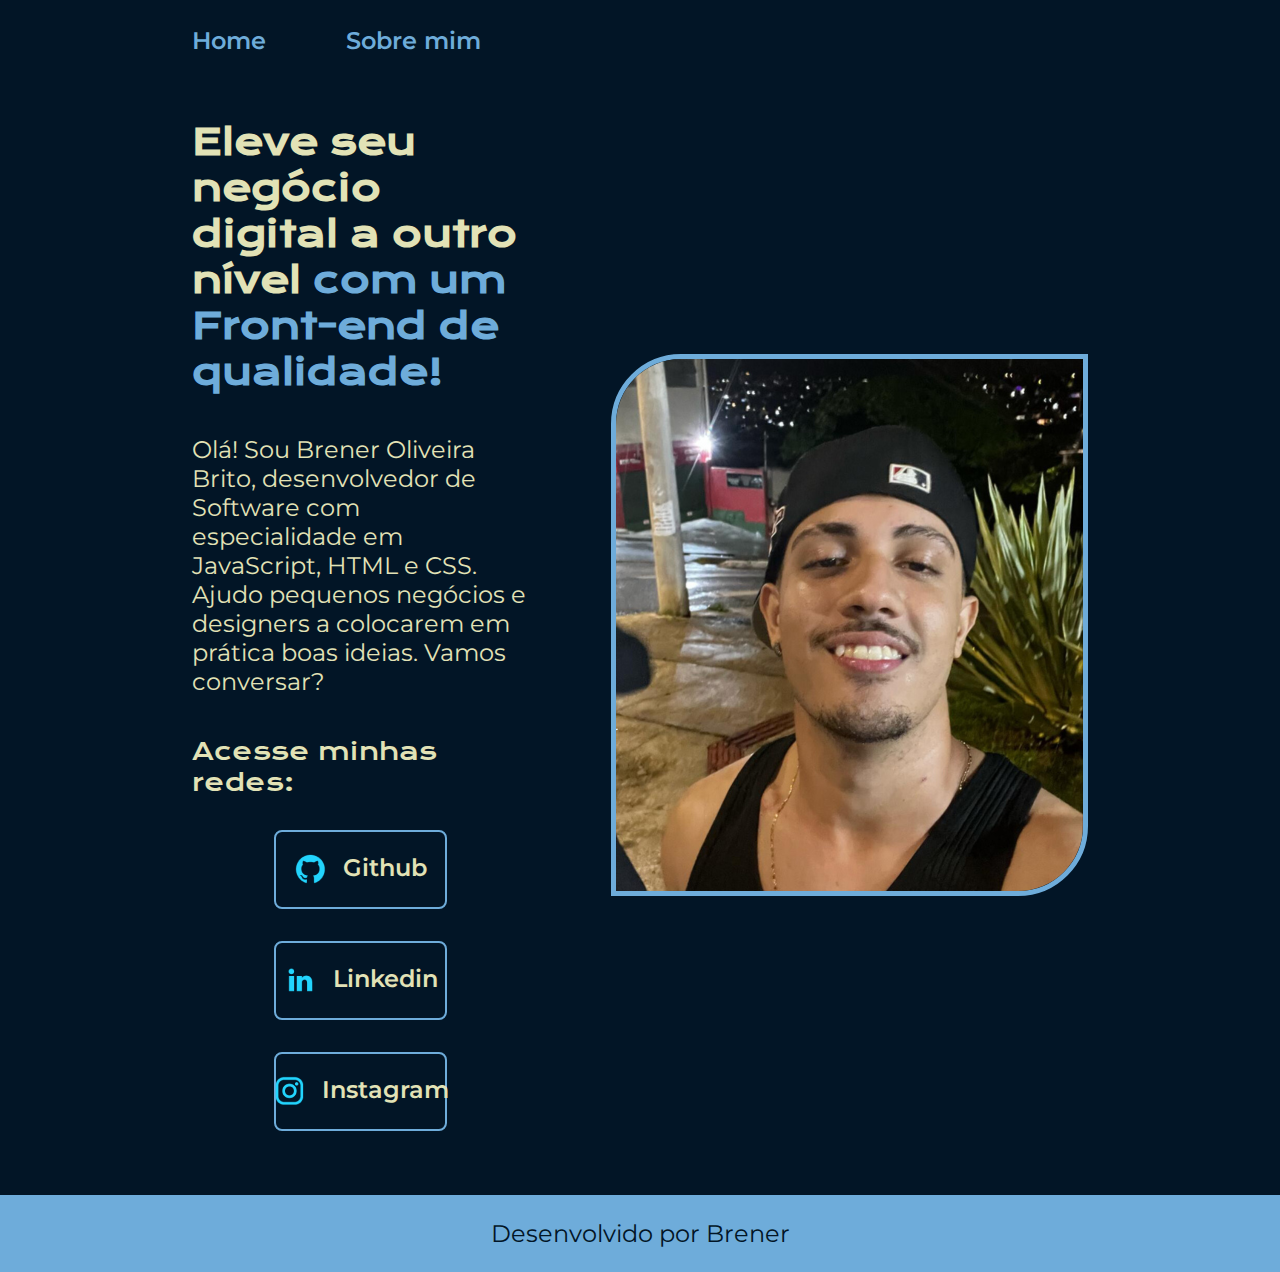
<file: index.html>
<!DOCTYPE html>
<html lang="pt-br">
    <head>
        <meta charset="UTF-8">
        <meta http-equiv="X-UA-Compatible" content="IE=edge">
        <meta name="viewport" content="width=device-width, initial-scale=1.0">
        <title>Portfolio</title>
        <link rel="stylesheet" href="./styles/style.css">
    </head>
    <body>
        <header class="cabecalho">
            <nav class="cabecalho__menu">
                <a class="cabecalho__menu__link" href="index.html">Home</a>
                <a class="cabecalho__menu__link" href="about.html">Sobre mim</a>
            </nav>
        </header>
        <main class="apresentacao">
            <section class="apresentacao__conteudo">
                <h1 class="apresentacao__conteudo__titulo">Eleve seu negócio digital a outro nível <strong class="titulo-destaque">com um Front-end de qualidade!</strong></h1>
                <p class="apresentacao__conteudo__texto">Olá! Sou Brener Oliveira Brito, desenvolvedor de Software com especialidade em JavaScript, HTML e CSS. Ajudo pequenos negócios e designers a colocarem em prática boas ideias. Vamos conversar?</p>
                <div class="apresentacao__links">
                    <h2 class="apresentacao__links__subtitulo">Acesse minhas redes:</h2>
                    <a class="apresentacao__links__navegacao" href="https://github.com/bren1809">
                        <img src="./assets/github.png" alt="">
                        Github
                    </a>
                    <a class="apresentacao__links__navegacao" href="https://www.linkedin.com/in/brener2391/">
                        <img src="./assets/linkedin.png" alt="">
                        Linkedin
                    </a>
                    <a class="apresentacao__links__navegacao" href="https://instagram.com/_brenwtz">
                        <img src="./assets/instagram.png" alt="">
                        Instagram
                    </a>
                </div>
            </section>
                <img class="apresentacao__imagem__brener" src="./assets/brener.png" alt="Foto minha (Brener)">
            </div>
        </main>
        <footer class="rodape">
            <p>Desenvolvido por Brener</p>
        </footer>
    </body>
</html>
</file>
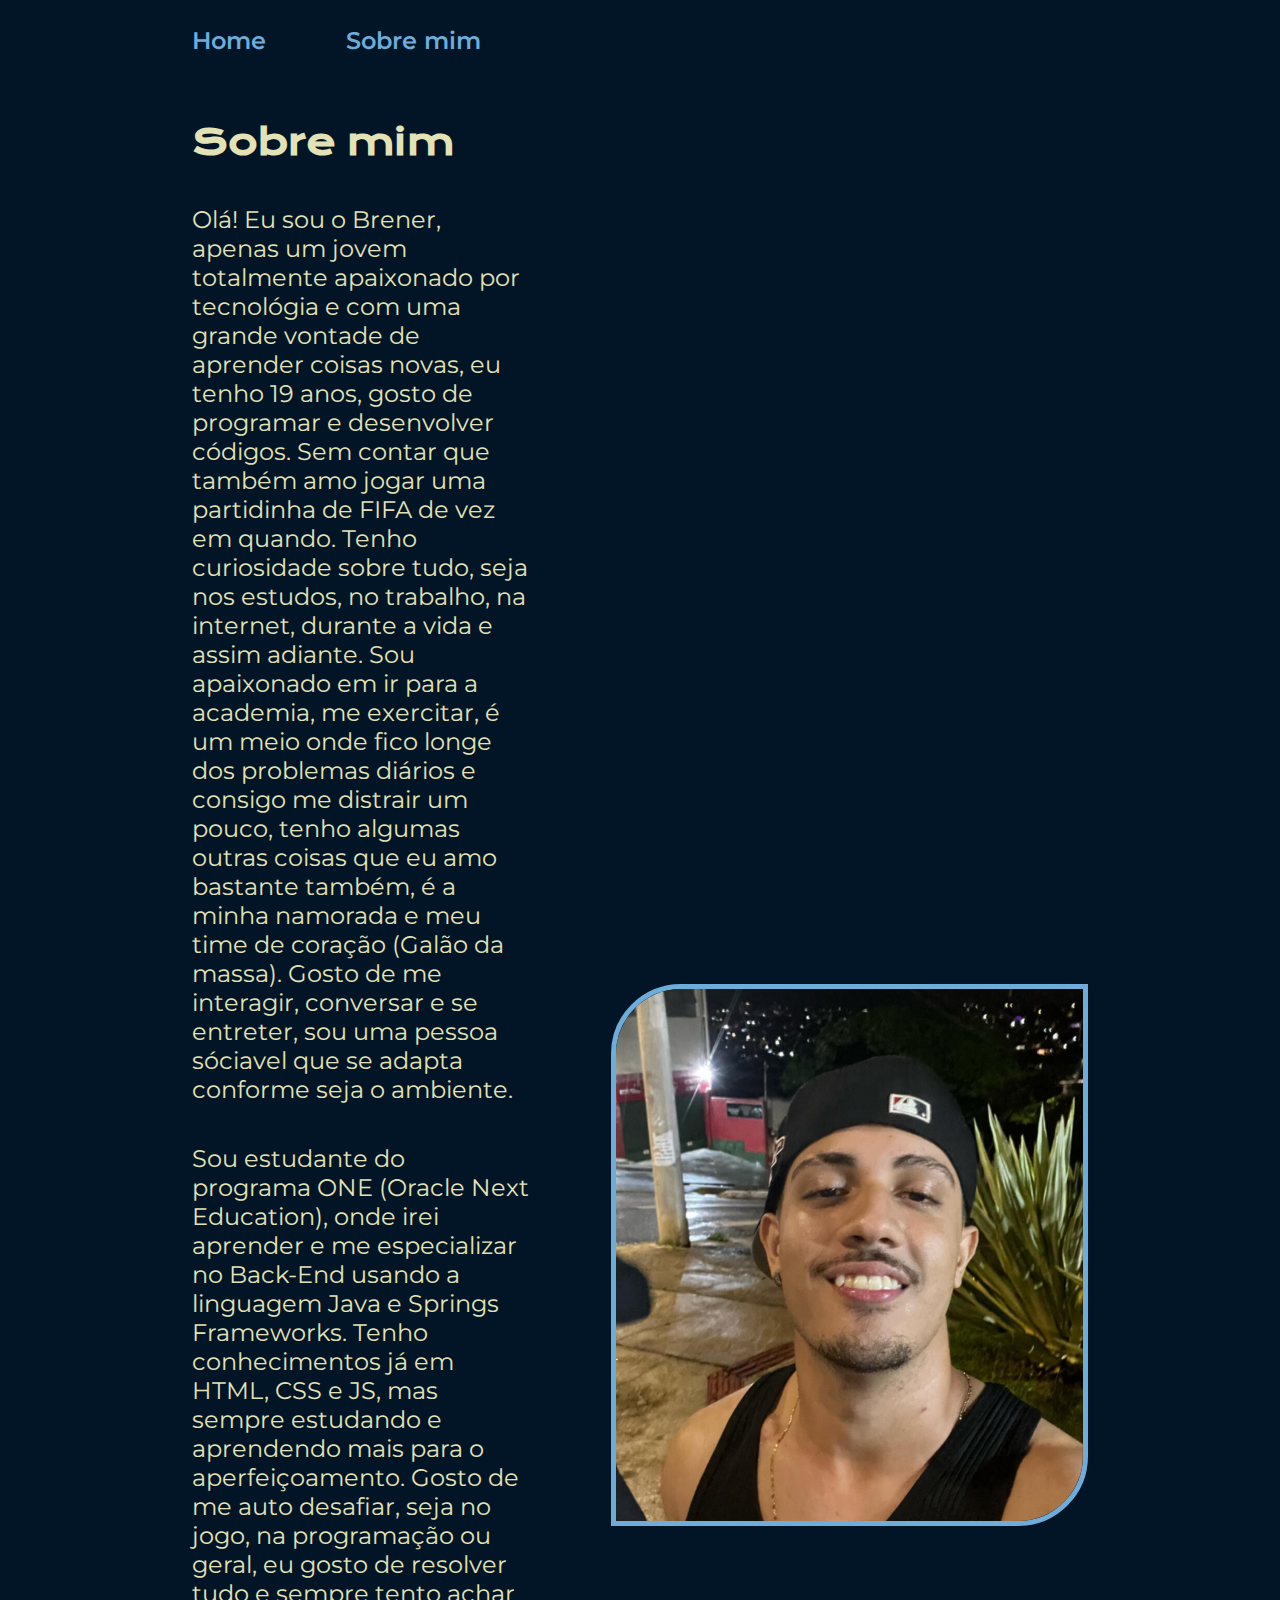
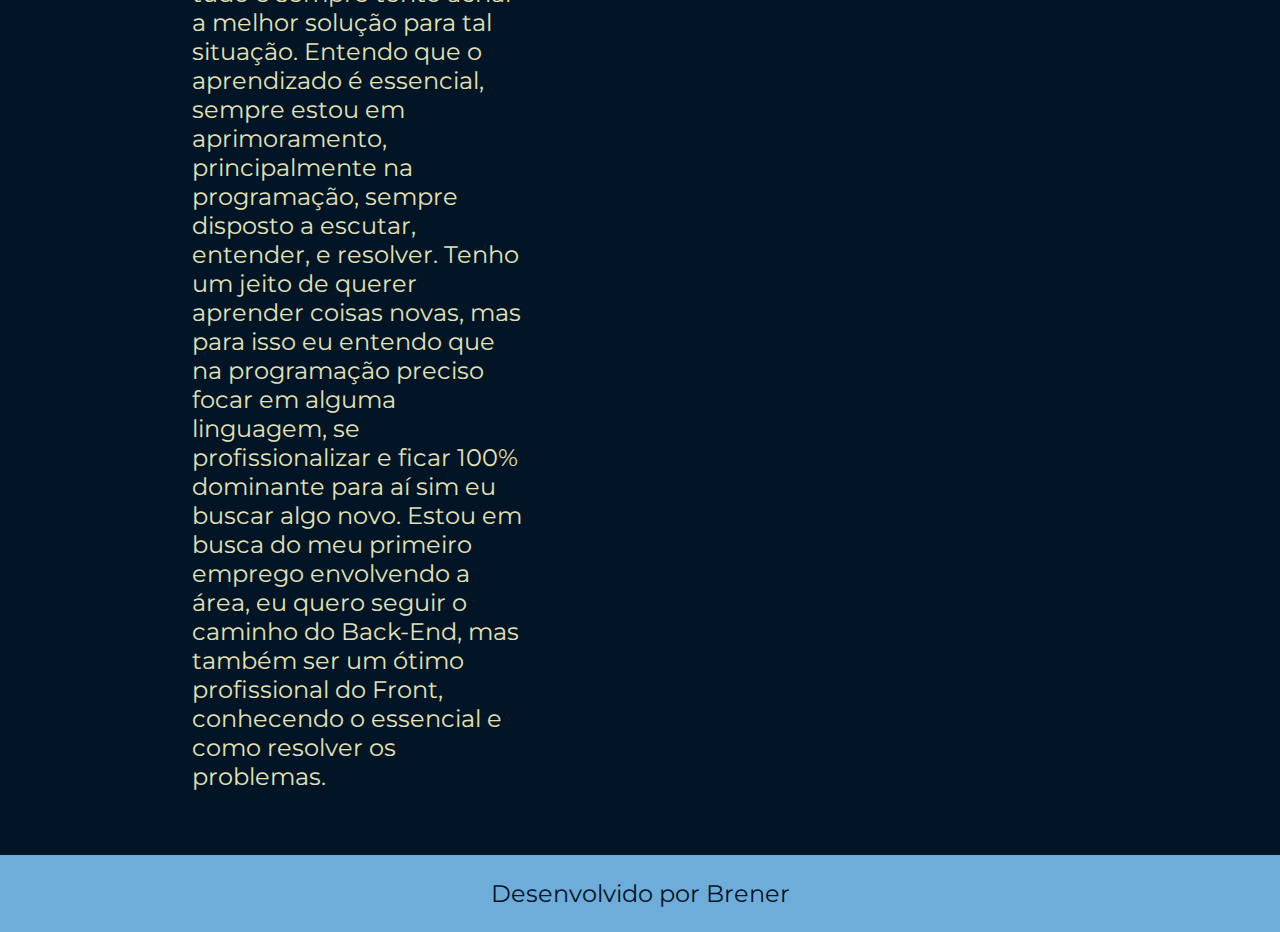
<file: about.html>
<!DOCTYPE html>
<html lang="pt-br">
<head>
    <meta charset="UTF-8">
    <meta http-equiv="X-UA-Compatible" content="IE=edge">
    <meta name="viewport" content="width=device-width, initial-scale=1.0">
    <title>Sobre mim</title>
    <link rel="stylesheet" href="./styles/style.css">
</head>
<body>
    <header class="cabecalho">
        <nav class="cabecalho__menu">
            <a class="cabecalho__menu__link" href="index.html">Home</a>
            <a class="cabecalho__menu__link" href="about.html">Sobre mim</a>
        </nav>
    </header>

    <main class="apresentacao">
        <section class="apresentacao__conteudo">
            <h1 class="apresentacao__conteudo__titulo">Sobre mim</h1>
            <p class="apresentacao__conteudo__texto">Olá! Eu sou o Brener, apenas um jovem totalmente apaixonado por tecnológia e com uma grande vontade de aprender coisas novas, eu tenho 19 anos, gosto de programar e desenvolver códigos. Sem contar que também amo jogar uma partidinha de FIFA de vez em quando. Tenho curiosidade sobre tudo, seja nos estudos, no trabalho, na internet, durante a vida e assim adiante. Sou apaixonado em ir para a academia, me exercitar, é um meio onde fico longe dos problemas diários e consigo me distrair um pouco, tenho algumas outras coisas que eu amo bastante também, é a minha namorada e meu time de coração (Galão da massa). Gosto de me interagir, conversar e se entreter, sou uma pessoa sóciavel que se adapta conforme seja o ambiente. </p>
            <p class="apresentacao__conteudo__texto">Sou estudante do programa ONE (Oracle Next Education), onde irei aprender e me especializar no Back-End usando a linguagem Java e Springs Frameworks. Tenho conhecimentos já em HTML, CSS e JS, mas sempre estudando e aprendendo mais para o aperfeiçoamento. Gosto de me auto desafiar, seja no jogo, na programação ou geral, eu gosto de resolver tudo e sempre tento achar a melhor solução para tal situação. Entendo que o aprendizado é essencial, sempre estou em aprimoramento, principalmente na programação, sempre disposto a escutar, entender, e resolver. Tenho um jeito de querer aprender coisas novas, mas para isso eu entendo que na programação preciso focar em alguma linguagem, se profissionalizar e ficar 100% dominante para aí sim eu buscar algo novo. Estou em busca do meu primeiro emprego envolvendo a área, eu quero seguir o caminho do Back-End, mas também ser um ótimo profissional do Front, conhecendo o essencial e como resolver os problemas.</p>
        </section>
        <img class="apresentacao__imagem__brener" src="./assets/brener.png" alt="Foto minha (Brener)">
    </main>

    <footer class="rodape">
        <p>Desenvolvido por Brener</p>
    </footer>
</body>
</html>
</file>
<file: styles/style.css>
@import url('https://fonts.googleapis.com/css2?family=Krona+One&display=swap');
@import url('https://fonts.googleapis.com/css2?family=Montserrat&display=swap');
@import url('https://fonts.googleapis.com/css2?family=Montserrat:wght@471&display=swap');

:root {
    --cor-primaria: #021526;
    --cor-secundaria: #E2E2B6;
    --cor-terciaria: #6EACDA;
    --cor-hover: #03346E;

    --fonte-primaria: "Krona One", sans-serif;
    --fonte-secundaria: "Montserrat", sans-serif;
}

* {
    margin: 0;
    padding: 0;
}

body {
    box-sizing: border-box;
    background-color: var(--cor-primaria);
    color: var(--cor-secundaria);
}

.cabecalho {
    padding: 2% 0 0 15%;
}

.cabecalho__menu {
    display: flex;
    gap: 80px;
}

.cabecalho__menu__link {
    font-family: var(--fonte-secundaria);
    font-size: 1.5rem;
    font-weight: 600;
    color: var(--cor-terciaria);
    text-decoration: none;
}

.apresentacao {
    padding: 5% 15%;
    display: flex;
    align-items: center;
    justify-content: space-between;
    gap: 82px;
}

.apresentacao__conteudo {
    width: 50%;
    display: flex;
    flex-direction: column;
    gap: 40px;
}

.apresentacao__conteudo__titulo {
    font-size: 2.25rem;
    font-family: var(--fonte-primaria);
}

.titulo-destaque {
    color: var(--cor-terciaria);
}

.apresentacao__conteudo__texto {
    font-size: 1.5rem;
    font-family: var(--fonte-secundaria);
}

.apresentacao__links {
    display: flex;
    flex-direction: column;
    justify-content: space-between;
    align-items: center;
    gap: 32px;
}

.apresentacao__links__subtitulo {
    font-family: var(--fonte-primaria);
    font-weight: 400;
    font-size: 1.5rem;
}

.apresentacao__links__navegacao {
    display: flex;
    justify-content: center;
    gap: 16px;
    border: 2px solid var(--cor-terciaria);
    width: 50%;
    text-align: center;
    border-radius: 8px;
    font-size: 1.5rem;
    font-weight: 600;
    padding: 21.5px 0;
    text-decoration: none;
    color: var(--cor-secundaria);
    font-family: var(--fonte-secundaria);
}

.apresentacao__links__navegacao:hover {
    background-color: var(--cor-hover);
}

.apresentacao__imagem__brener {
    border-radius: 70px 0px 70px 0px;
    border: 5px solid var(--cor-terciaria);
    width: auto;
}

.rodape {
    padding: 24px;
    color: var(--cor-primaria);
    background-color: var(--cor-terciaria);
    text-align: center;
    font-family: var(--fonte-secundaria);
    font-size: 1.5rem;
    font-weight: 400;
}

@media (max-width: 1200px) {

    .cabecalho {
        padding: 10%;
    }

    .cabecalho__menu {
        justify-content: center;
    }

    .apresentacao {
        flex-direction: column-reverse;
        padding: 5%;
    }

    .apresentacao__conteudo {
        width: auto;
    }

    .apresentacao__links__navegacao {
        width: 80% ;
    }
}

@media (max-width: 500px) {
    .apresentacao__imagem__brener {
        width: 100%;
    }
}
</file>
